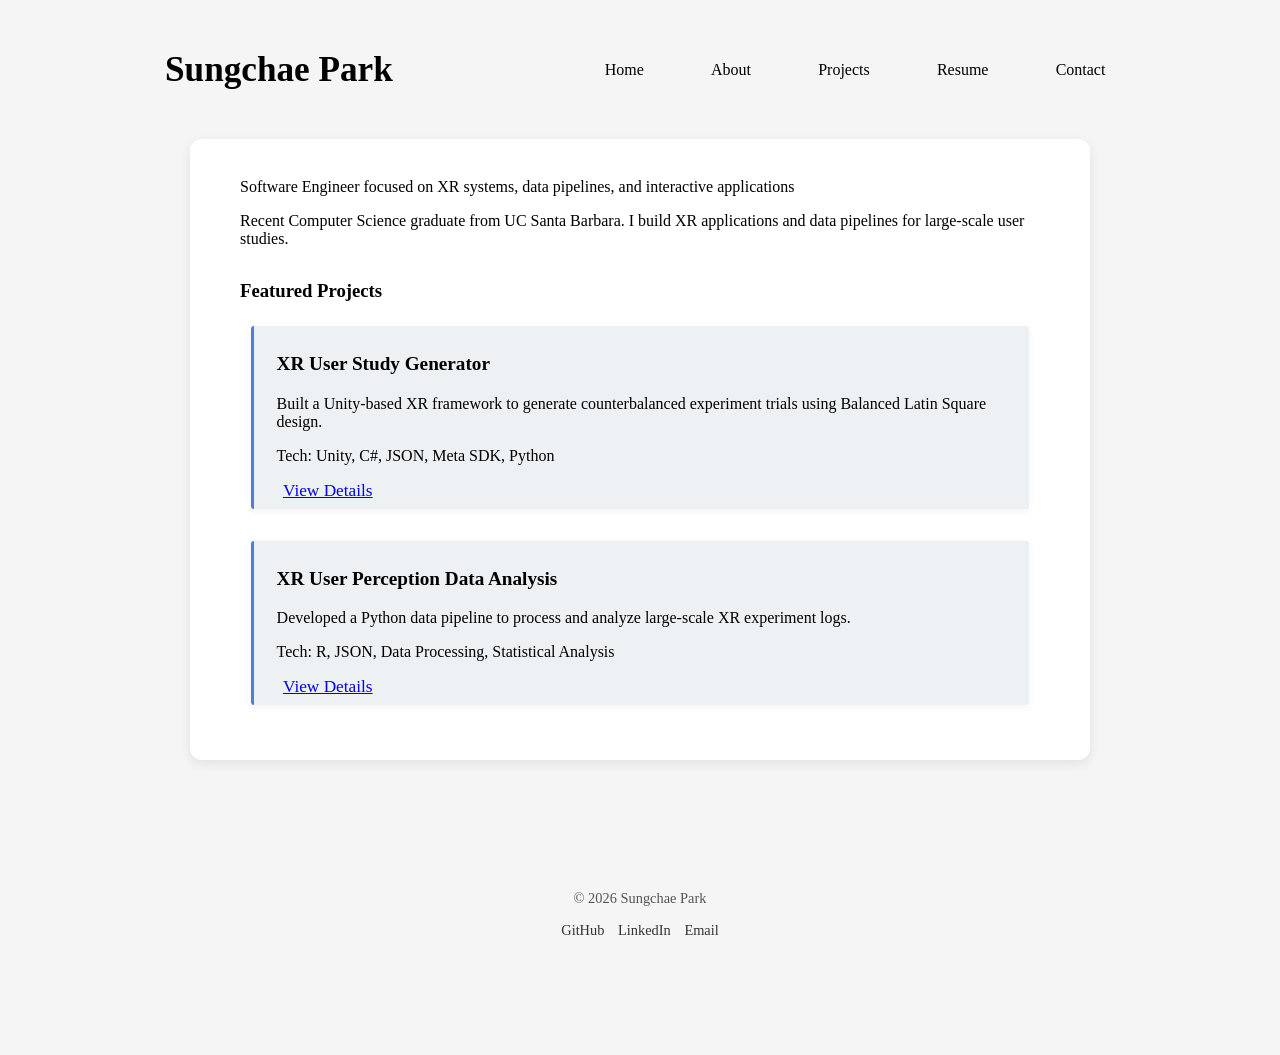
<file: index.html>
<!DOCTYPE html>
<html>
  <head>
    <meta charset="UTF-8" />
    <meta name="viewport" content="width=device-width, initial-scale=1.0" />
    <title>Sungchae Park</title>
    <link rel="stylesheet" href="style.css" />
  </head>
  <body>
    <header>
      <h1><a href="index.html">Sungchae Park</a></h1>
      <nav>
        <ul class="button">
          <li><a href="index.html">Home</a></li>
          <li><a href="about.html">About</a></li>
          <li><a href="projects.html">Projects</a></li>
          <li><a href="resume.html">Resume</a></li>
          <li><a href="contact.html">Contact</a></li>
        </ul>
      </nav>
    </header>

    <main class="container main-card">
      <section class="div1">
        <div>
          <p>
            Software Engineer focused on XR systems, data pipelines, and
            interactive applications
          </p>
          <p>
            Recent Computer Science graduate from UC Santa Barbara. I build XR
            applications and data pipelines for large-scale user studies.
          </p>
        </div>
      </section>
      <section class="div1">
        <h3 class="space1">Featured Projects</h3>
        <div class="sub-container div1">
          <h3 class="project-title">XR User Study Generator</h3>
          <p>
            Built a Unity-based XR framework to generate counterbalanced
            experiment trials using Balanced Latin Square design.
          </p>
          <p>Tech: Unity, C#, JSON, Meta SDK, Python</p>
          <a href="projects.html" class="project-detail">View Details</a>
        </div>

        <div class="sub-container">
          <h3 class="project-title">XR User Perception Data Analysis</h3>
          <p>
            Developed a Python data pipeline to process and analyze large-scale
            XR experiment logs.
          </p>
          <p>Tech: R, JSON, Data Processing, Statistical Analysis</p>
          <a href="projects.html" class="project-detail">View Details</a>
        </div>
      </section>
    </main>
    <footer class="footer space2">
      <p>© 2026 Sungchae Park</p>
      <div class="footer-links">
        <a href="#">GitHub</a>
        <a href="#">LinkedIn</a>
        <a href="#">Email</a>
      </div>
    </footer>
  </body>
</html>
</file>
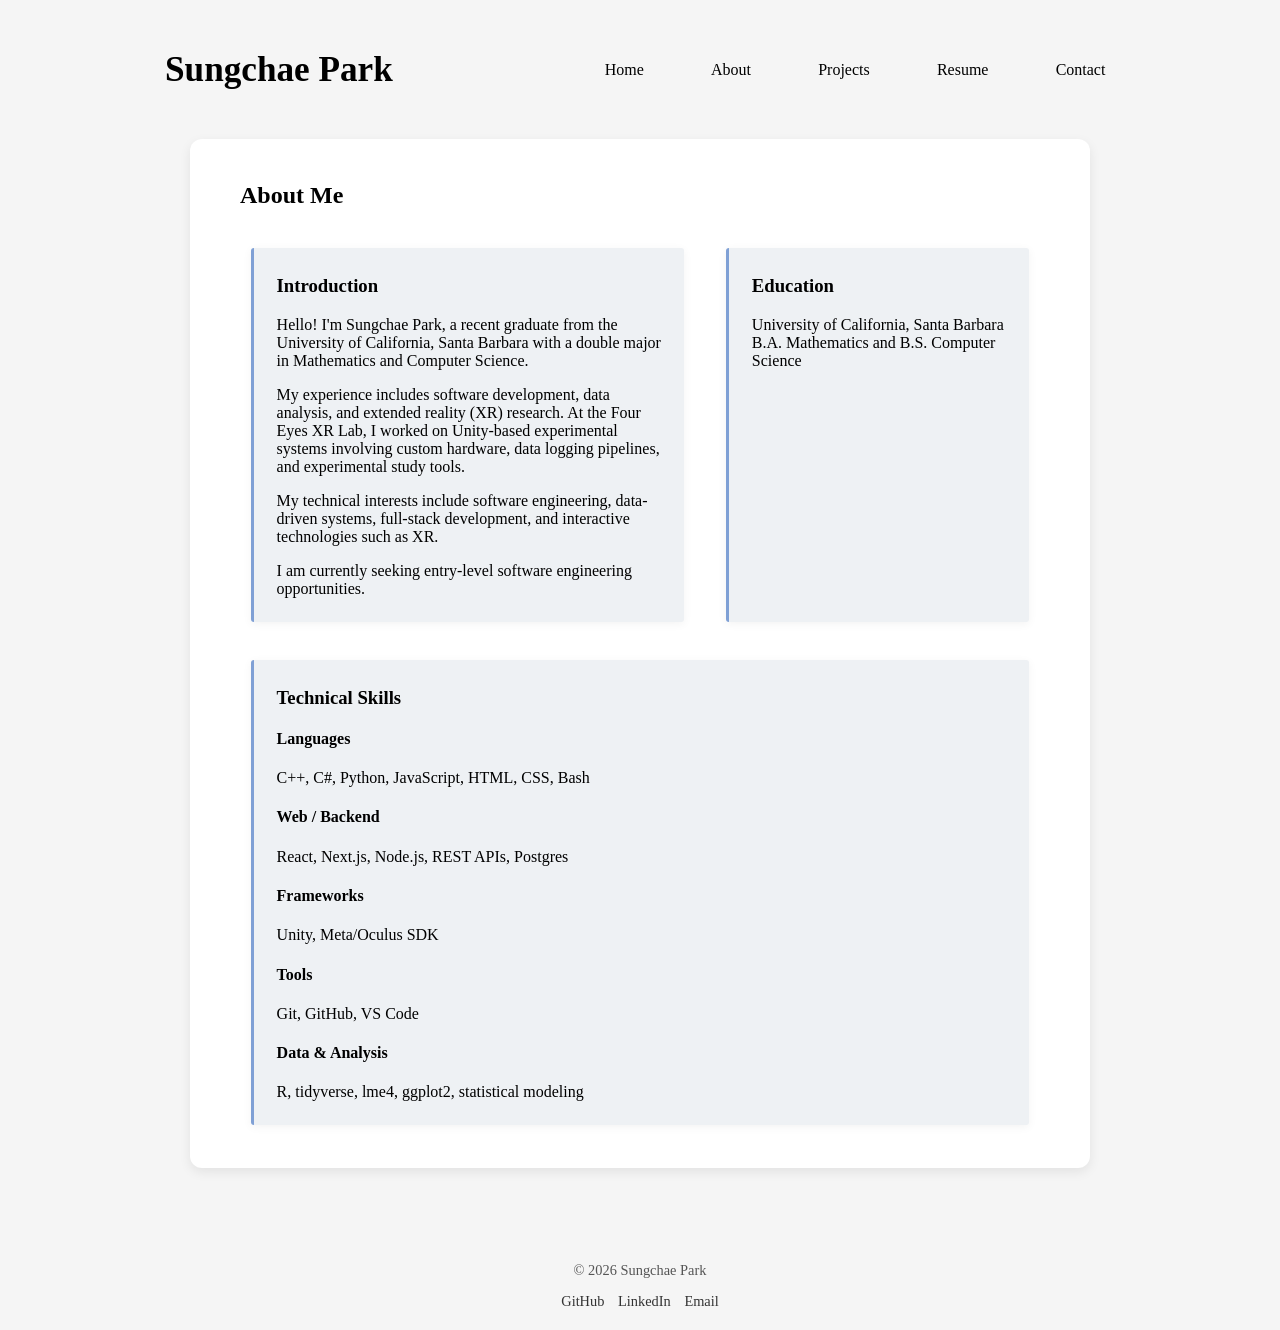
<file: about.html>
<!DOCTYPE html>
<html lang="en">
  <head>
    <meta charset="UTF-8" />
    <meta name="viewport" content="width=device-width, initial-scale=1.0" />
    <title>About | Sungchae Park</title>
    <link rel="stylesheet" href="style.css" />
  </head>
  <body>
    <header>
      <h1><a href="index.html">Sungchae Park</a></h1>
      <nav>
        <ul>
          <li><a href="index.html">Home</a></li>
          <li><a href="about.html">About</a></li>
          <li><a href="projects.html">Projects</a></li>
          <li><a href="resume.html">Resume</a></li>
          <li><a href="contact.html">Contact</a></li>
        </ul>
      </nav>
    </header>
    <main class="container">
      <h2>About Me</h2>
      <div id="about-me-first-row">
        <section class="about-sub intro">
          <h3>Introduction</h3>
          <p>
            Hello! I'm Sungchae Park, a recent graduate from the University of
            California, Santa Barbara with a double major in Mathematics and
            Computer Science.
          </p>
          <p>
            My experience includes software development, data analysis, and
            extended reality (XR) research. At the Four Eyes XR Lab, I worked on
            Unity-based experimental systems involving custom hardware, data
            logging pipelines, and experimental study tools.
          </p>
          <p>
            My technical interests include software engineering, data-driven
            systems, full-stack development, and interactive technologies such
            as XR.
          </p>
          <p>
            I am currently seeking entry-level software engineering
            opportunities.
          </p>
        </section>
        <section class="about-sub education">
          <h3>Education</h3>
          <p>
            University of California, Santa Barbara<br />
            B.A. Mathematics and B.S. Computer Science
          </p>
        </section>
      </div>
      <section class="about-sub">
        <h3>Technical Skills</h3>

        <h4>Languages</h4>
        <p>C++, C#, Python, JavaScript, HTML, CSS, Bash</p>

        <h4>Web / Backend</h4>
        <p>React, Next.js, Node.js, REST APIs, Postgres</p>

        <h4>Frameworks</h4>
        <p>Unity, Meta/Oculus SDK</p>

        <h4>Tools</h4>
        <p>Git, GitHub, VS Code</p>

        <h4>Data & Analysis</h4>
        <p>R, tidyverse, lme4, ggplot2, statistical modeling</p>
      </section>
    </main>
    <footer class="footer">
      <p>© 2026 Sungchae Park</p>
      <div class="footer-links">
        <a href="https://github.com/0919spark-ctrl">GitHub</a>
        <a href="https://www.linkedin.com/in/sungchae-park-56024230b"
          >LinkedIn</a
        >
        <a href="mailto:sungchaepark.cs@gmail.com">Email</a>
      </div>
    </footer>
  </body>
</html>
</file>
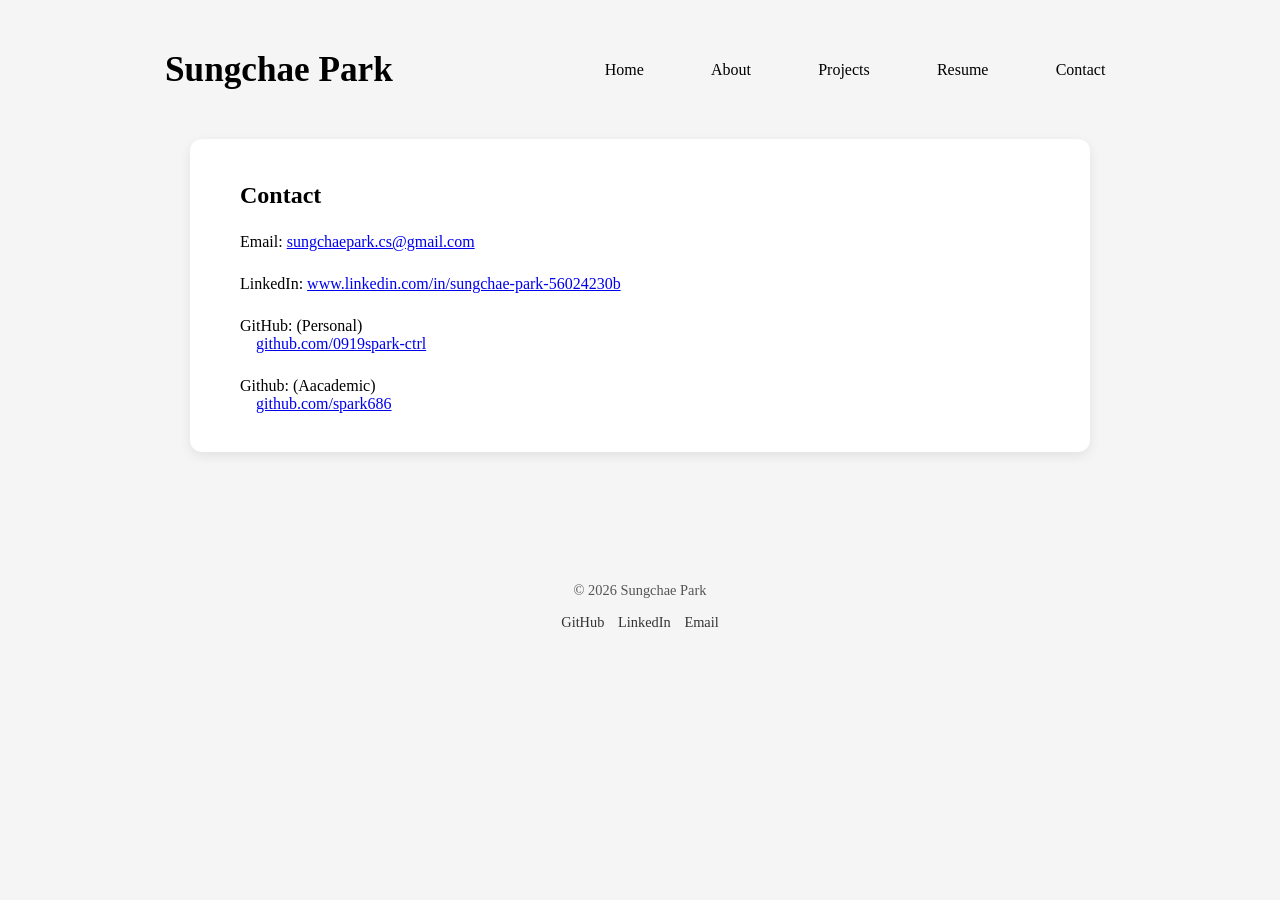
<file: contact.html>
<!DOCTYPE html>
<html lang="en">
  <head>
    <meta charset="UTF-8" />
    <meta name="viewport" content="width=device-width, initial-scale=1.0" />
    <title>Contact | Sungchae Park</title>
    <link rel="stylesheet" href="style.css" />
  </head>
  <body>
    <header>
      <h1><a href="index.html">Sungchae Park</a></h1>
      <nav>
        <ul>
          <li><a href="index.html">Home</a></li>
          <li><a href="about.html">About</a></li>
          <li><a href="projects.html">Projects</a></li>
          <li><a href="resume.html">Resume</a></li>
          <li><a href="contact.html">Contact</a></li>
        </ul>
      </nav>
    </header>
    <main class="container">
      <h2 class="space1 contact">Contact</h2>
      <p class="space1">
        Email:
        <a href="mailto:0919spark@gmail.com">sungchaepark.cs@gmail.com</a>
      </p>
      <p class="space1">
        LinkedIn:
        <a href="https://www.linkedin.com/in/sungchae-park-56024230b"
          >www.linkedin.com/in/sungchae-park-56024230b</a
        >
      </p>
      <p class="space1">
        GitHub: (Personal) <br />
        <a href="https://github.com/0919spark-ctrl" class="github"
          >github.com/0919spark-ctrl</a
        >
      </p>
      <p>
        Github: (Aacademic) <br />
        <a href="https://github.com/spark686" class="github"
          >github.com/spark686</a
        >
      </p>
    </main>
    <footer class="footer space2">
      <p>© 2026 Sungchae Park</p>
      <div class="footer-links">
        <a href="#">GitHub</a>
        <a href="#">LinkedIn</a>
        <a href="#">Email</a>
      </div>
    </footer>
  </body>
</html>
</file>
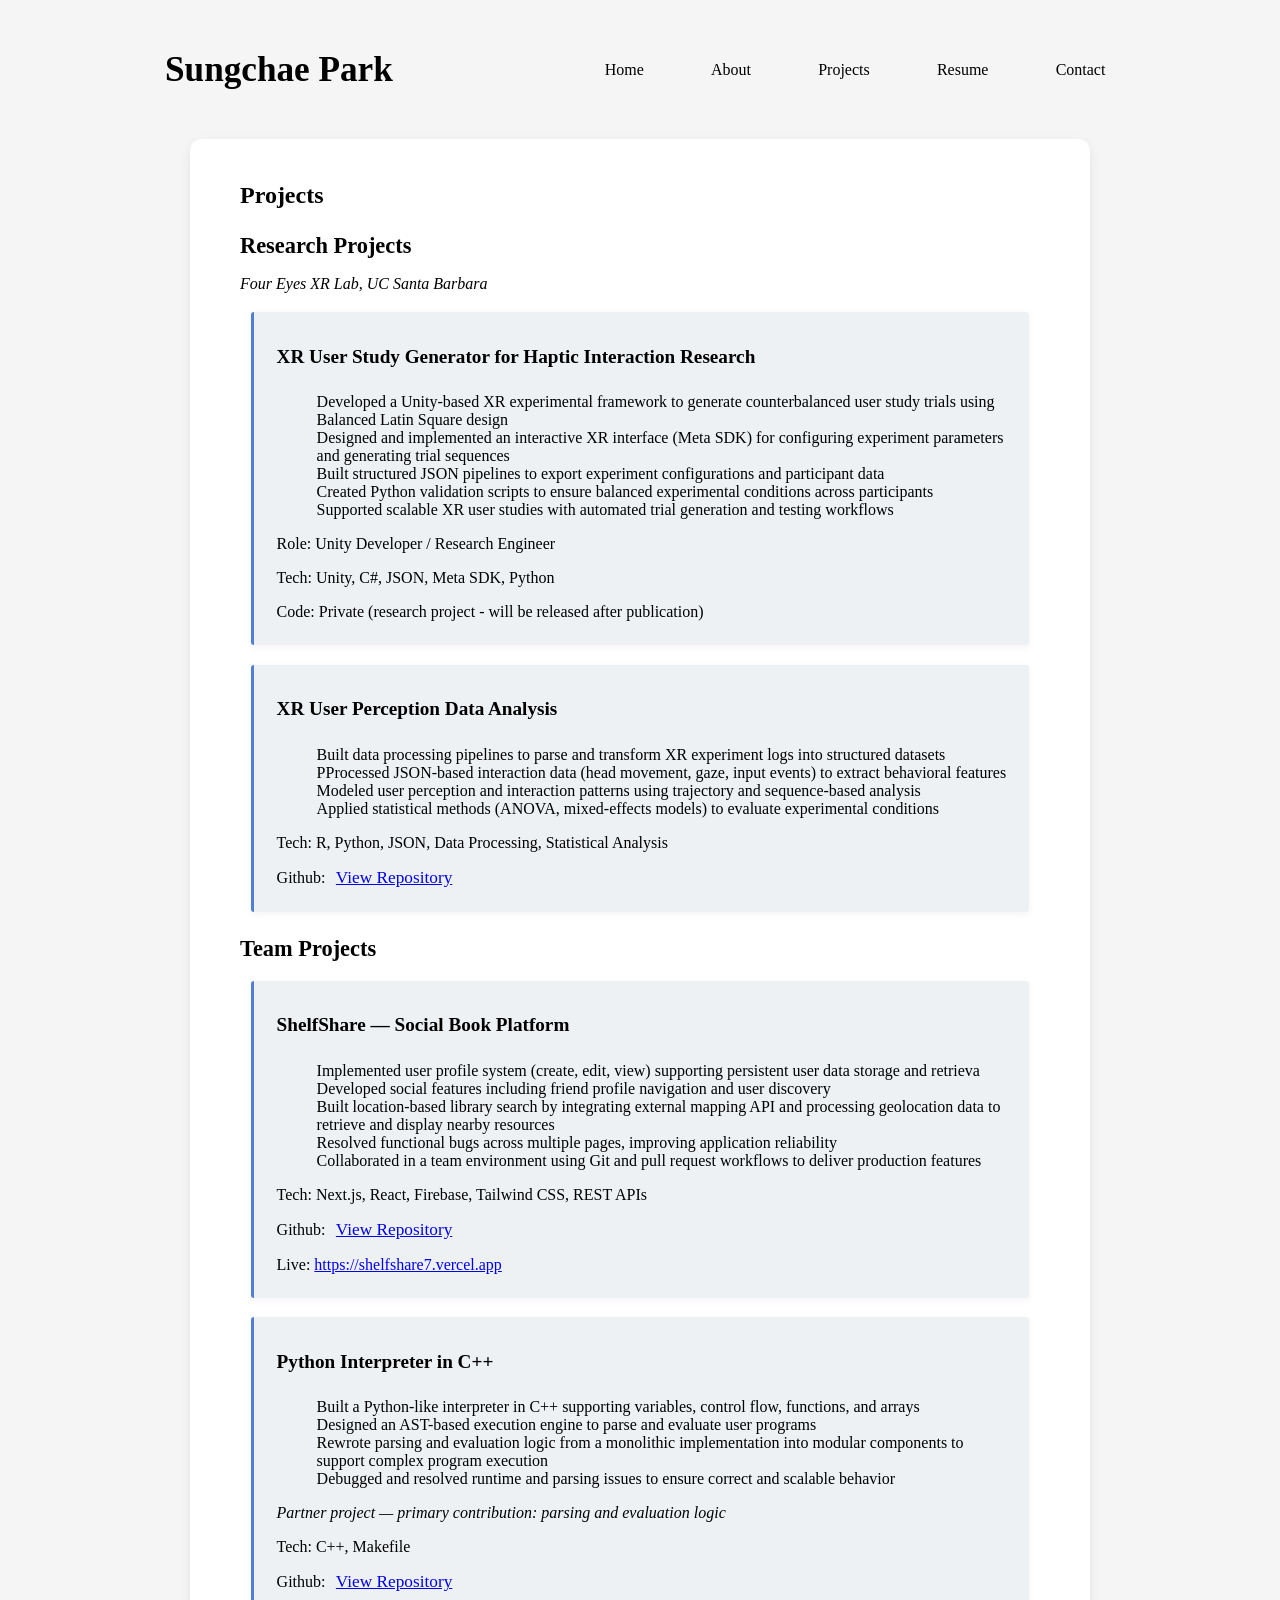
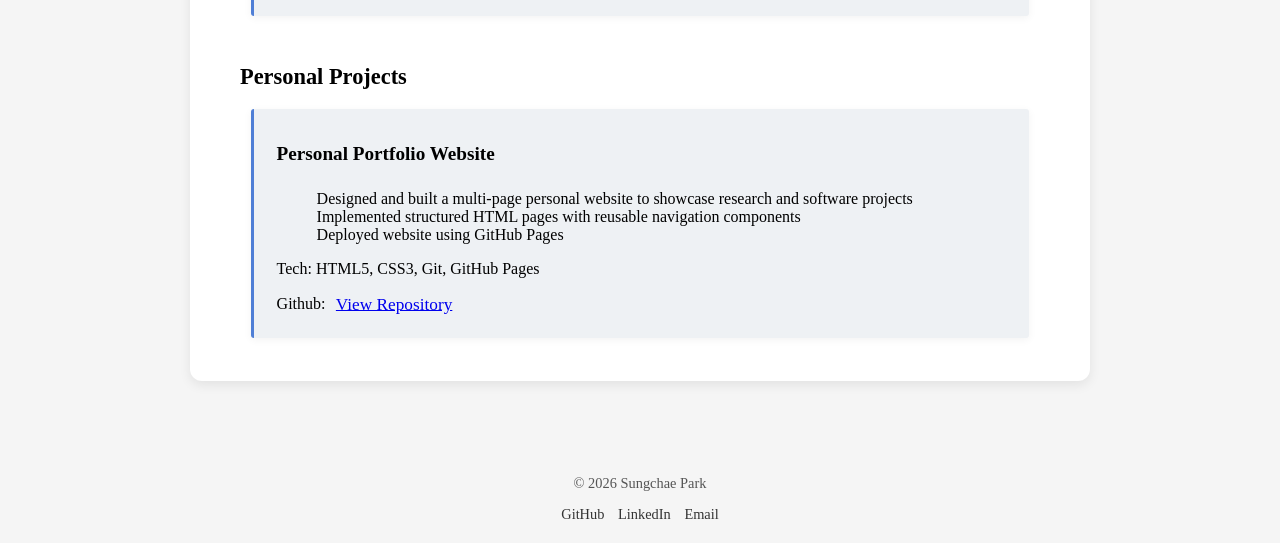
<file: projects.html>
<!DOCTYPE html>
<html lang="en">
  <head>
    <meta charset="UTF-8" />
    <meta name="viewport" content="width=device-width, initial-scale=1.0" />
    <title>Projects | Sungchae Park</title>
    <link rel="stylesheet" href="style.css" />
  </head>
  <body>
    <header>
      <h1><a href="index.html">Sungchae Park</a></h1>
      <nav>
        <ul>
          <li><a href="index.html">Home</a></li>
          <li><a href="about.html">About</a></li>
          <li><a href="projects.html">Projects</a></li>
          <li><a href="resume.html">Resume</a></li>
          <li><a href="contact.html">Contact</a></li>
        </ul>
      </nav>
    </header>
    <main class="container">
    <h2>Projects</h2>
    <section class="project">
      <h3>Research Projects</h3>
      <p><em>Four Eyes XR Lab, UC Santa Barbara</em></p>
      <div class="sub-container project">
        <h4>XR User Study Generator for Haptic Interaction Research</h4>
        <div class="project-description">
        <ul>
          <li>Developed a Unity-based XR experimental framework to generate counterbalanced user study trials using Balanced Latin Square design</li>
          <li>Designed and implemented an interactive XR interface (Meta SDK) for configuring experiment parameters and generating trial sequences</li>
          <li>Built structured JSON pipelines to export experiment configurations and participant data</li>
          <li>Created Python validation scripts to ensure balanced experimental conditions across participants</li>
          <li>Supported scalable XR user studies with automated trial generation and testing workflows</li>
        </ul>
        <div class="meta-description">
        <p>Role: Unity Developer / Research Engineer</p>
        <p>Tech: Unity, C#, JSON, Meta SDK, Python</p>
        <p>
          Code: Private (research project - will be released after publication)
        </p>
        </div>
      </div>
      </div>
      <div class="sub-container project-description">
        <h4>XR User Perception Data Analysis</h4>
        <ul>
          <li>Built data processing pipelines to parse and transform XR experiment logs into structured datasets</li>
          <li>PProcessed JSON-based interaction data (head movement, gaze, input events) to extract behavioral features</li>
          <li>Modeled user perception and interaction patterns using trajectory and sequence-based analysis</li>
          <li>Applied statistical methods (ANOVA, mixed-effects models) to evaluate experimental conditions</li>
        </ul>
        <div class="meta-description">
        <p>Tech: R, Python, JSON, Data Processing, Statistical Analysis</p>
        <p>Github: <a href="https://github.com/0919spark-ctrl/Userstudy-Perception-Analysis" class="project-detail">View Repository</a></p>
      </div>
    </div>
    </section>
    <section class="project">
      <h3>Team Projects</h3>
      <div class="sub-container project-description">
        <h4>ShelfShare — Social Book Platform</h4>
        <ul>
          <li>Implemented user profile system (create, edit, view) supporting persistent user data storage and retrieva</li>
          <li>Developed social features including friend profile navigation and user discovery</li>
          <li>Built location-based library search by integrating external mapping API and processing geolocation data to retrieve and display nearby resources</li>
          <li>Resolved functional bugs across multiple pages, improving application reliability</li>
          <li>Collaborated in a team environment using Git and pull request workflows to deliver production features</li>
        </ul>
        <div class="meta-description">
        <p>Tech: Next.js, React, Firebase, Tailwind CSS, REST APIs</p>
        <p>Github: <a href="https://github.com/ucsb-cs148-w25/pj05-shelfshare" class="project-detail">View Repository</a></p>
        <p>Live: <a href="https://shelfshare7.vercel.app">https://shelfshare7.vercel.app</a></p>
      </div>
    </div>
      <div class="sub-container project-description">
        <h4>Python Interpreter in C++</h4>
        <ul>
          <li>Built a Python-like interpreter in C++ supporting variables, control flow, functions, and arrays</li>
          <li>Designed an AST-based execution engine to parse and evaluate user programs</li>
          <li>Rewrote parsing and evaluation logic from a monolithic implementation into modular components to support complex program execution</li>
          <li>Debugged and resolved runtime and parsing issues to ensure correct and scalable behavior</li>
        </ul>
        <div class="meta-description">
        <p><em>Partner project — primary contribution: parsing and evaluation logic</em></p>
        <p>Tech: C++, Makefile</p>
        <p>Github: <a href="https://github.com/0919spark-ctrl/Python-Interpreter" class="project-detail">View Repository</a></p>
      </div>
    </div>
    </section>
    <section class="sub-divider project">
      <h3>Personal Projects</h3>
      <div class="sub-container project-description">
        <h4>Personal Portfolio Website</h4>
        <ul>
          <li>Designed and built a multi-page personal website to showcase research and software projects</li>
          <li>Implemented structured HTML pages with reusable navigation components</li>
          <li>Deployed website using GitHub Pages</li>
        </ul>
        <div class="meta-description">
        <p>Tech: HTML5, CSS3, Git, GitHub Pages</p>
        <p>Github: <a href="https://github.com/0919spark-ctrl/personal-website" class="project-detail">View Repository</a></p>
      </div>
    </div>
    </section>
  </container>
  </main>
  <footer class="footer">
    <p>© 2026 Sungchae Park</p>
    <div class="footer-links">
      <a href="https://github.com/0919spark-ctrl">GitHub</a>
      <a href="https://www.linkedin.com/in/sungchae-park-56024230b">LinkedIn</a>
      <a href="mailto:sungchaepark.cs@gmail.com">Email</a>
    </div>
  </footer>
  </body>
</html>
</file>
<file: style.css>
body {
    margin: 0;
    background-color: #f5f5f5;
}

.container {
    width: min(800px, 88%);
    margin: 0 auto;
    border-radius: 7px;
    background: #ffffff;
    padding: 23px 50px;
    border-radius: 12px;
    box-shadow: 0 4px 12px rgba(0,0,0,0.08);
}
header {
    display: flex;
    align-items: center;
    padding: 1rem 0;
    width: min(950px, 95%);
    margin: 10px auto;
    border-radius: 7px;
}
header h1 {
    font-size: 2.2rem;
    font-weight: 700;
}
header h1 a {
    text-decoration: none;
    color: black;
}
ul {
    list-style: none;
}
nav {
    margin-left: auto;
}
nav a {
    color: black;
    font-weight: 500;
    text-decoration: none;
}
nav ul {
    display: flex;
    gap: 3rem;
    margin: 0;
    padding: 0;
}
nav ul li {
    padding: 0.6rem;
}
nav ul li:hover {
    background-color: rgb(205, 206, 213);
    border-radius: 25% 20%;
}
main {
    background-color: white;
    padding: 1rem 2rem;
}
.sub-container {
    border-left: 3px solid #4f7fd6;
    background-color: #eef1f4;
    box-shadow: 0 2px 8px rgba(0,0,0,0.05);
    padding: 0.5rem 1rem;
    margin: 1.2rem 0.7rem;
    border-radius: 3px;
    padding-left: 1.4rem;
}
.about-sub {
    border-left: 3px solid rgba(101, 141, 205, 0.8);
    background-color: #eef1f4;
    box-shadow: 0 2px 10px rgba(0,0,0,0.05);
    padding: 0.5rem 1rem;
    margin: 1.2rem 0.7rem;
    border-radius: 3px;
    padding-left: 1.4rem;
}
#about-me-first-row {
    display: flex;
    gap: 20px;
}
.intro {
    flex: 1.8;
}
.education {
    flex: 1.2;
}
.footer {
    margin-top: 60px;
    padding: 20px 0;
    text-align: center;
    color: #555;
    font-size: 0.9rem;
}
.project-detail {
    margin: 0.3rem;
    padding: 0.1rem;
    font-size: 1.08rem;
    /* text-size-adjust: 5rem; */
}
.project-detail:hover {
    background-color: rgb(205, 206, 213);
    border-radius: 5%;
}
  
.footer-links {
margin-top: 3px;
}
  
.footer-links a {
margin: 0 5px;
text-decoration: none;
color: #333;
}

.div1 {
    margin-bottom: 2rem;
}
.space1 {
    margin-bottom: 1.5rem;
}
.space2 {
    margin: 6rem;
}

.github {
    margin-left: 1rem;
    margin-top: 1rem;
}
.contact p {
    margin-bottom: 12px;
}


.project-title {
    font-size: 1.2rem;
    font-weight: 600;
}
.project h3 {
    font-size: 1.4rem;
    margin-top: 24px;
    margin-bottom: 8px;
}
.project h4 {
    font-size: 1.2rem;
    font-weight: 600;
}
.sub-divider {
    margin-top: 3rem;
}
</file>
